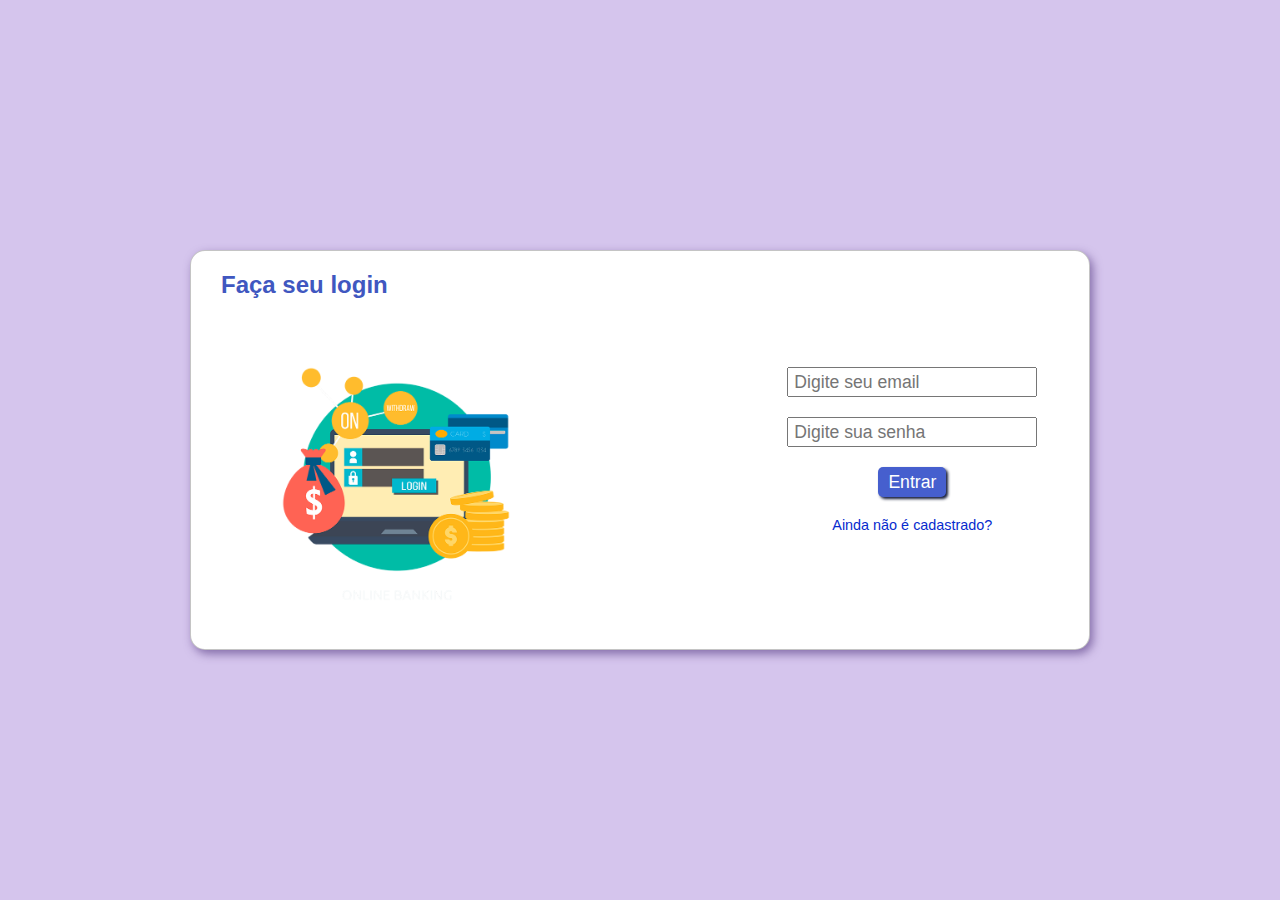
<file: src/main/resources/templates/index.html>
<!DOCTYPE html>
<html lang="pt-br"
    xmlns:th="http://thymeleaf.org"
    xmlns:layout="http://www.ultraq.net.nz/thymeleaf/layout">
<head>
    <meta charset="UTF-8">
    <meta http-equiv="X-UA-Compatible" content="IE=edge">
    <meta name="viewport" content="width=device-width, initial-scale=1.0">
    <title>Faça seu login</title>
    <link rel="stylesheet" href="../static/css/style.css">
</head>
<body>
    <main class="container loginContainer">
        <h2 class="cabecalho loginCabecalho">Faça seu login</h2>
        <form class="loginForm form" action="user/login" method="post">
            <input type="text" name="email" placeholder="Digite seu email">
            <input type="password" name="password" placeholder="Digite sua senha">
            <button type="submit">Entrar</button>
            <a href="user/regiter">Ainda não é cadastrado?</a>
        </form>
        <aside>
            <img class="loginImage" src="../static/images/dinheiro-cartao-notebook.png" alt="" srcset="">
        </aside>
    </main>
</body>
</html>
</file>
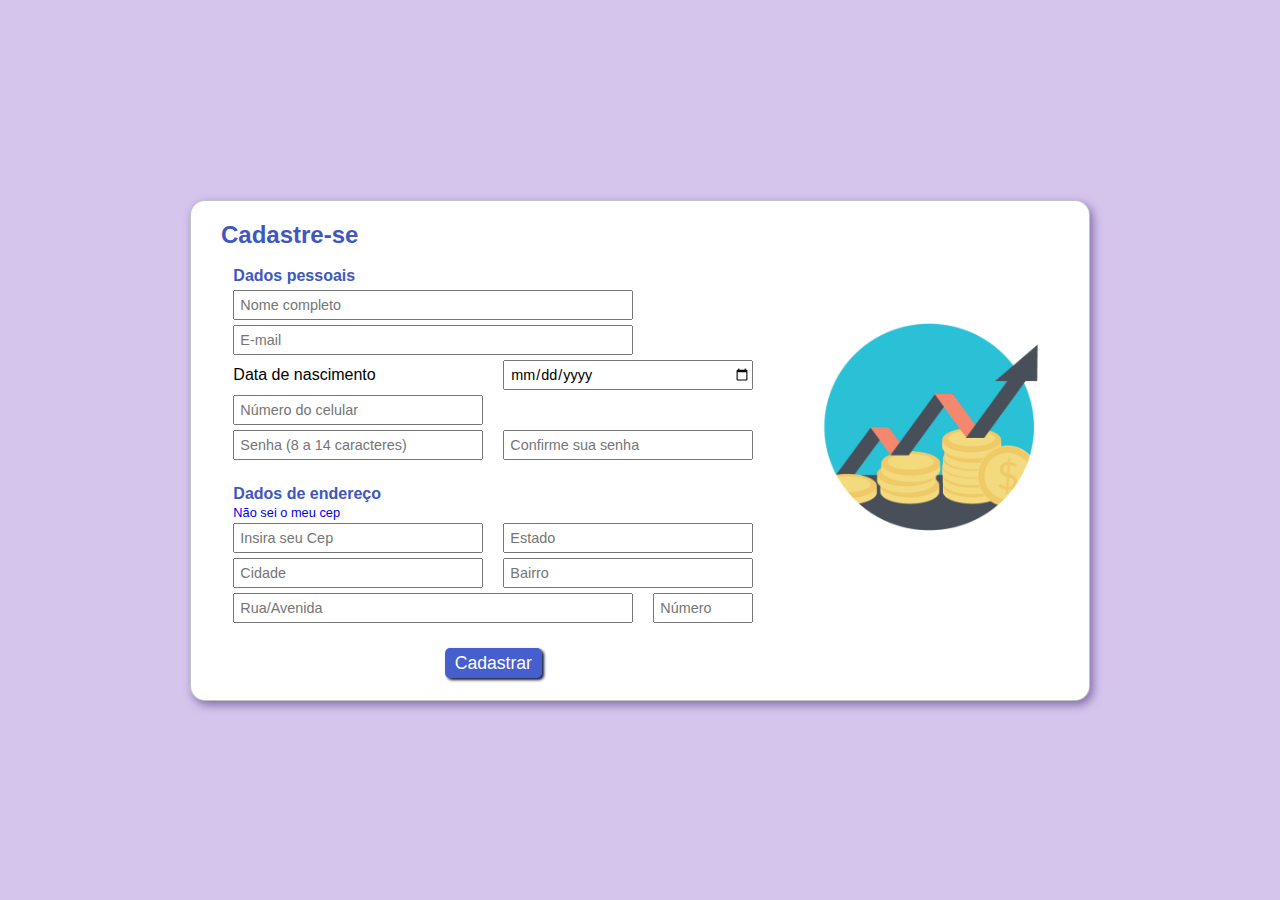
<file: src/main/resources/templates/user/register.html>
<!DOCTYPE html>
<html lang="en">
<head>
    <meta charset="UTF-8">
    <meta http-equiv="X-UA-Compatible" content="IE=edge">
    <meta name="viewport" content="width=device-width, initial-scale=1.0">
    <title>Cadastre-se</title>
    <link rel="stylesheet" href="../../static/css/style.css">
    <script src="../../static/scripts/register.js"></script>
</head>
<body>
    <main class="container registerContainer">
        <h2 class="cabecalho registerCabecalho">Cadastre-se</h2>
        <form action="/user/register" class="form registerForm" name="registerForm" method="POST">
            <fieldset>
                <legend>Dados pessoais</legend>
                <input class="bigInput" type="text" name="name" placeholder="Nome completo" required>
                <input class="bigInput" type="text" name="email" placeholder="E-mail" required>
                <label for="">
                    Data de nascimento <input type="date" name="birthDate" required>
                </label>
                <div>
                    <input type="text" name="phone" placeholder="Número do celular" required>
                    <div class="sucessMessage" id="sucessMessage">*Senhas coincidem*</div>
                    <div class="errorMessage" id="errorMessage">*Senhas não coincidem*</div>
                </div>
                <div>
                    <input type="password" name="password" placeholder="Senha (8 a 14 caracteres)" maxlength="14" required>
                    <input type="password" name="confirmPassword" placeholder="Confirme sua senha" required>
                </div>
            </fieldset>
            <fieldset>
                <legend>Dados de endereço</legend>
                <div>
                    <a href="https://buscacepinter.correios.com.br/app/endereco/index.php" target="_blank">Não sei o meu cep</a>
                </div>
                <div>
                    <input type="text" name="cep" placeholder="Insira seu Cep" required maxlength="9">
                    <input type="text"  name="state" placeholder="Estado" readonly required>
                </div>
                <div>
                    <input type="text"  name="city" placeholder="Cidade" readonly required>
                    <input type="text"  name="neighborhood" placeholder="Bairro" readonly required>
                </div>
                <div>
                    <input class="bigInput" type="text"  name="street" placeholder="Rua/Avenida" readonly required>
                    <input class="smallInput" type="text" name="number" placeholder="Número" required>
                </div>
            </fieldset>
            <button id="registerButton" type="submit">Cadastrar</button>
        </form>
        <aside>
            <img class="registerImage" src="../../static/images/moedas-seta.png" alt="" srcset="">
        </aside>
    </main>
</body>
</html>
</file>
<file: src/main/resources/static/css/style.css>
* {
    margin: 0;
    padding: 0;
    box-sizing: border-box;
    font-family: Arial, Helvetica, sans-serif;
}
body {
    height: 100vh;
    display: flex;
    background-color: rgba(123, 75, 199, 0.322);
}
.container {
    border: 1px solid rgba(0, 0, 0, 0.233);
    background-color: white;
    box-shadow: 3px 4px 10px rgba(77, 48, 122, 0.596);
    border-radius: 15px;
    display: grid;
    margin: auto;
    padding: 20px 30px;
}
.loginContainer {
    width: 900px;
    height: 400px;
    grid-template-columns: 65% 35%;
    grid-template-rows: 10% 80%;
    grid-template-areas: 
    "loginCabecalho loginCabecalho"
    "loginImage loginForm";
}
.cabecalho {
    color: rgb(64, 87, 192);
    grid-area: loginCabecalho;
}
.loginContainer aside {
    padding: 50px;
}
.loginImage {
    grid-area: loginImage;
    width: 250px;
}
.form {
    display: flex;
    flex-direction: column;
    align-items: center;
    justify-content: center;
    gap: 20px;
}
.loginForm {
    grid-area: loginForm;
}
.form input, .form button {
    height: 30px;
    font-size: 1.1em;
}
.form input {
    width: 250px;
    line-height: 30px;
    padding-left: 5px;
}
.form button {
    cursor: pointer;
    border: none;
    padding: 5px 10px;
    background-color: rgb(70, 95, 206);
    color: white;
    border-radius: 5px;
    box-shadow: 2px 2px 3px rgb(19, 26, 56);
}
.form button:hover {
    background-color: rgb(166, 181, 245);
    color: rgb(47, 5, 124);
    box-shadow: 2px 2px 3px rgb(49, 66, 143);
}
.loginForm a {
    font-size: 0.9em;
    color: rgb(7, 43, 206);
    text-decoration: none;
}
.loginForm a:hover {
    text-decoration: underline;
}

/*--------Register--------*/
.registerContainer {
    width: 900px;
    grid-template-columns: 65% 35%;
    grid-template-rows: 20% 70%;
    grid-template-areas: 
    "registerCabecalho registerCabecalho"
    "registerForm registerImage";
}
legend {
    color: rgb(64, 87, 192);
    font-weight: 600;
}
.registerCabecalho {
    grid-area: registerCabecalho;
}
.registerImage {
    grid-area: registerImage;
    width: 230px;
}
.registerForm {
    grid-area: registerForm;
    margin: 10px 0px;
}
fieldset {
    padding: 5px;
    border: none;
    width: 530px;
    display: flex;
    flex-direction: column;
    gap: 5px;
}
fieldset div, fieldset label {
    display: flex;
    justify-content: space-between;
    line-height: 30px;
}
.registerForm input {
    font-size: 0.9em;
}
fieldset .bigInput {
    width: 400px;
}
fieldset .smallInput {
    width: 100px;
}
.registerContainer aside {
    padding: 0px 50px;
}
.errorMessage {
    color: rgb(255, 255, 255);
    background-color: rgb(247, 65, 65);
}
.sucessMessage {
    color: rgb(255, 255, 255);
    background-color: rgb(52, 204, 52);
}
.errorMessage, .sucessMessage {
    width: 250px;
    font-size: 0.9em;
    display: none;
    text-align: center;
}
fieldset div a {
    text-decoration: none;
    font-size: 0.8em;
    line-height: 10px;
}
</file>
